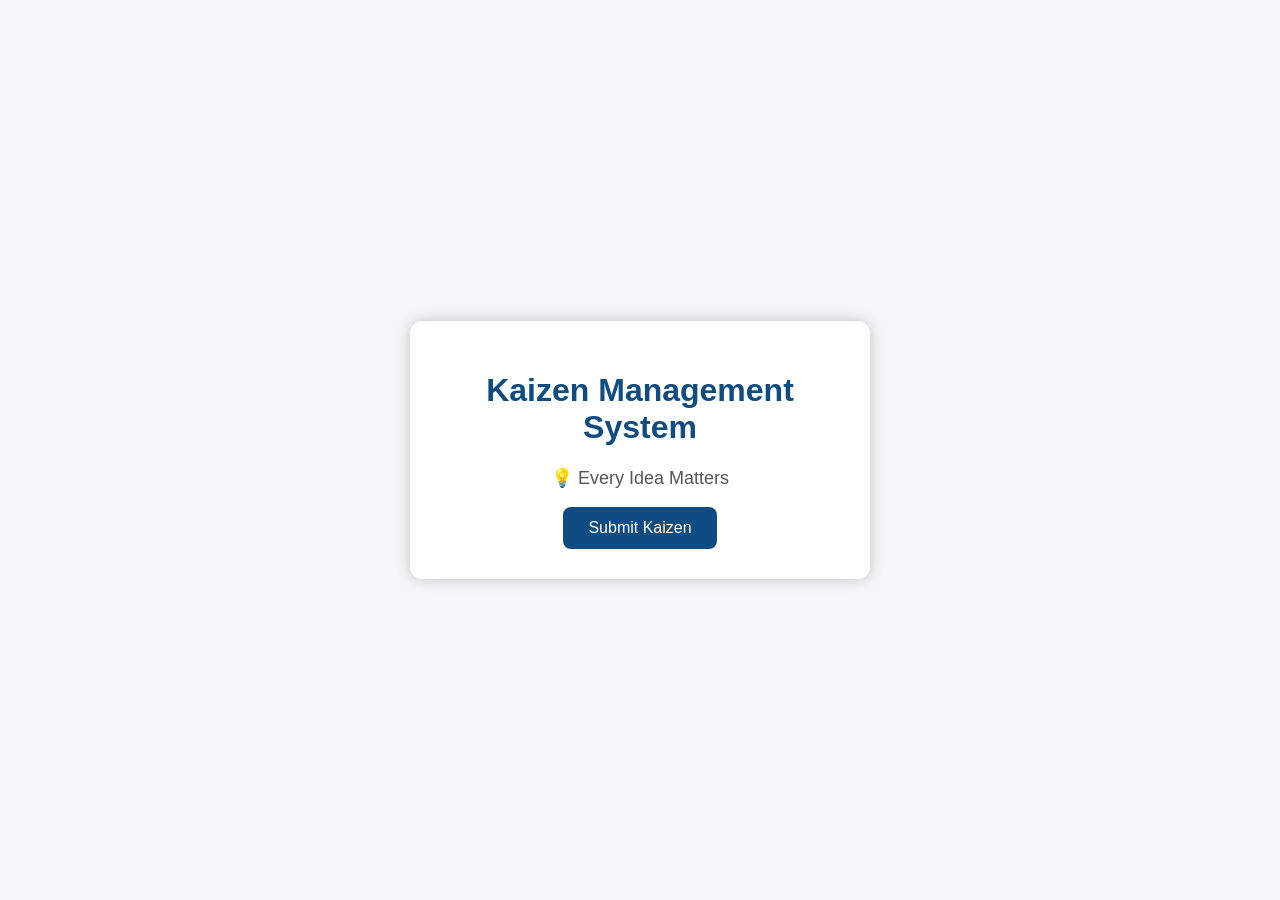
<file: index.html>
<!DOCTYPE html>
<html>
<head>
    <title>Kaizen Management System</title>
    <link rel="stylesheet" href="style.css">
</head>

<body>

<div class="container">

<h1>Kaizen Management System</h1>

<p>💡 Every Idea Matters</p>

<button id="submitBtn">Submit Kaizen</button>

</div>

<script src="script.js"></script>

</body>
</html>
</file>
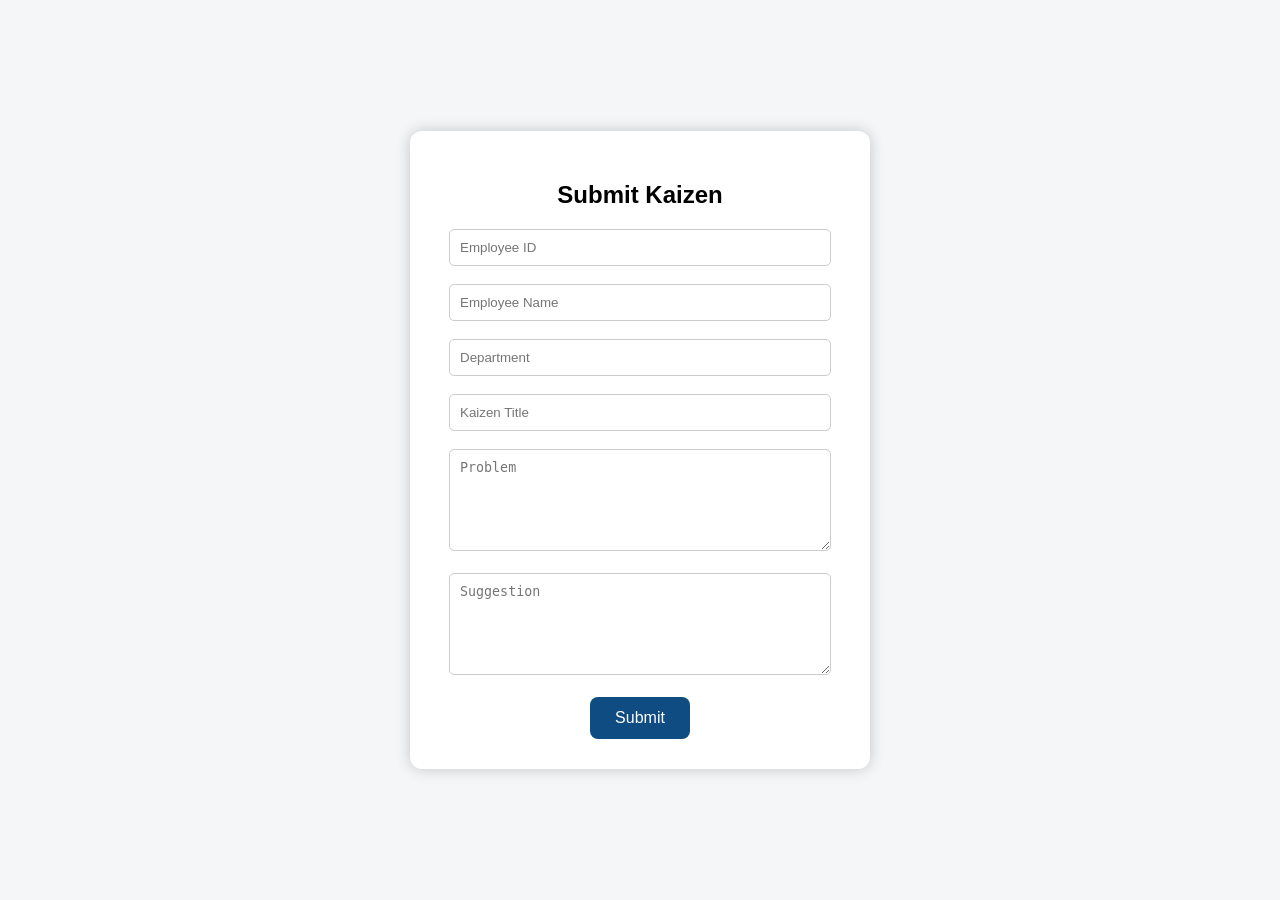
<file: form.html>
<!DOCTYPE html>
<html>
<head>
    <title>Submit Kaizen</title>
    <link rel="stylesheet" href="style.css">
</head>
<script>
function goToForm() {
    window.location.href = "https://docs.google.com/forms/d/e/1FAIpQLSf-czY82irT_5Phs_Ic2LSJUnIP0iGZE4p1F66mStj90rZO6g/viewform";
}
</script>
<body>

<div class="container">

<h2>Submit Kaizen</h2>

<input type="text" placeholder="Employee ID"><br><br>

<input type="text" placeholder="Employee Name"><br><br>

<input type="text" placeholder="Department"><br><br>

<input type="text" placeholder="Kaizen Title"><br><br>

<textarea placeholder="Problem"></textarea><br><br>

<textarea placeholder="Suggestion"></textarea><br><br>

<button type="button" onclick="goToForm()">Submit</button>

</div>

</body>
</html>
</file>
<file: style.css>
input, textarea{
    width:90%;
    padding:10px;
    border:1px solid #ccc;
    border-radius:5px;
}

textarea{
    height:80px;
}
body{
    margin:0;
    padding:0;
    font-family:Arial, sans-serif;
    background:#f4f6f8;
    display:flex;
    justify-content:center;
    align-items:center;
    height:100vh;
}

.container{
    background:white;
    width:400px;
    padding:30px;
    text-align:center;
    border-radius:12px;
    box-shadow:0 0 15px rgba(0,0,0,0.2);
}

h1{
    color:#0f4c81;
}

p{
    font-size:18px;
    color:#555;
}

button{
    background:#0f4c81;
    color:white;
    border:none;
    padding:12px 25px;
    font-size:16px;
    border-radius:8px;
    cursor:pointer;
}

button:hover{
    background:#08355d;
}
</file>
